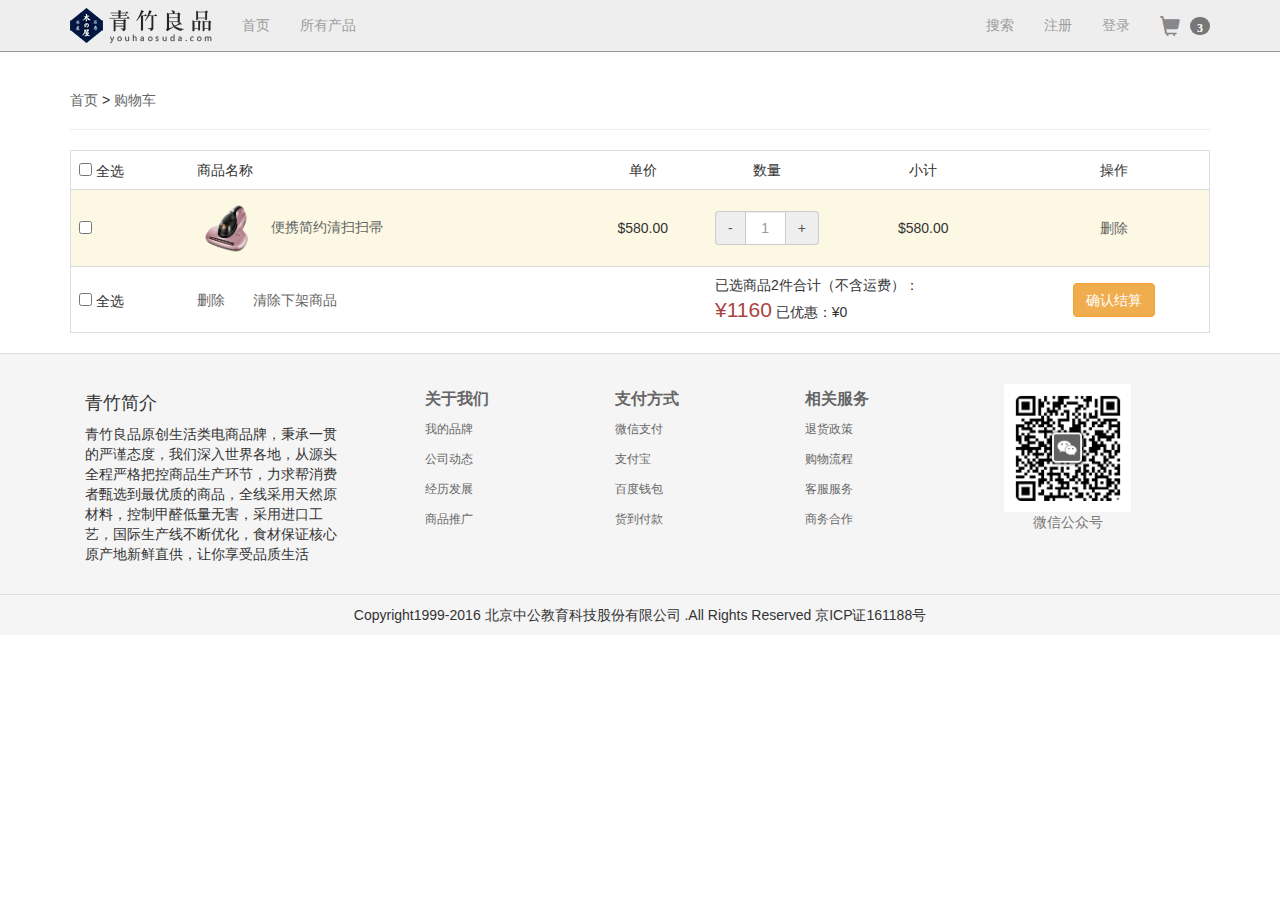
<file: WebRoot/html/car.html>
<!doctype html>
<html lang="en">
<head>
    <meta charset="UTF-8">
    <meta http-equiv="X-UA-Compatible" content="IE=edge">
    <meta name="viewport" content="width=device-width, initial-scale=1, maximum-scale=1, user-scalable=no">
    <title>购物车</title>
    <link rel="stylesheet" type="text/css" href="css/bootstrap.min.css">
    <link rel="stylesheet" type="text/css" href="css/site.css">
    <!-- HTML5 shim and Respond.js for IE8 support of HTML5 elements and media queries -->
    <!-- WARNING: Respond.js doesn't work if you view the page via file:// -->
    <!--[if lt IE 9]>
    <script src="http://cdn.bootcss.com/html5shiv/3.7.2/html5shiv.min.js"></script>
    <script src="http://cdn.bootcss.com/respond.js/1.4.2/respond.min.js"></script>
    <![endif]-->
</head>
<body>
<div class="navbar navbar-inverse navbar-fixed-top">
    <div class="container">
        <div class="navbar-header">
            <button class="navbar-toggle collapsed" type="button" data-toggle="collapse" data-target=".navbar-collapse">
                <span class="sr-only">Toggle navigation</span>
                <span class="icon-bar"></span>
                <span class="icon-bar"></span>
                <span class="icon-bar"></span>
            </button>
            <a class="navbar-brand" href="index.html"><img src="images/logo.png" alt=""></a>
        </div>
        <div class="navbar-collapse collapse" role="navigation">
            <ul class="nav navbar-nav">
                <li><a href="index.html" target="_blank">首页</a></li>
                <li><a href="list.html" target="_blank">所有产品</a></li>
            </ul>
            <ul class="nav navbar-nav navbar-right">
                <li><a href="search.html" target="_blank">搜索</a></li>
                <li><a href="regiser.html" target="_blank">注册</a></li>
                <li><a href="login.html" target="_blank">登录</a></li>
                <li><a href="car.html" class="glyphicon glyphicon-shopping-cart"><span class="badge">3</span></a></li>

            </ul>
        </div>
    </div>
</div>

<div class="container marginTop">
    <div class="projects-header page-header">
        <p><a href="index.html">首页</a> > <a href="">购物车</a></p>
    </div>
    <table class="table" id="cars-table">
        <tr>
            <td><input type="checkbox"> 全选</td>
            <td>商品名称</td>
            <td class="text-center">单价</td>
            <td width="120" class="text-center">数量</td>
            <td class="text-center">小计</td>
            <td class="text-center">操作</td>
        </tr>
        <tr class="warning">
            <td><input type="checkbox"></td>
            <td><a href=""><img src="images/new1.png" alt="" width="60">　便携简约清扫扫帚</a></td>
            <td class="text-center">$580.00</td>
            <td class="text-center"><form class="form-inline">

                    <div class="form-group">
                        <div class="input-group">
                            <div class="input-group-addon">-</div>
                            <input type="text" class="form-control text-center" placeholder="1">
                            <div class="input-group-addon">+</div>
                        </div>
                    </div>

            </form></td>
            <td class="text-center">$580.00</td>
            <td class="text-center"><a href="">删除</a></td>
        </tr>
        <tr>
            <td><input type="checkbox"> 全选</td>
            <td colspan="2"><a href="">删除</a>　　<a href="">清除下架商品</a></td>
            <td colspan="2">已选商品2件合计（不含运费）：<br><strong class="text-danger lead">¥1160</strong>
                已优惠：¥0</td>
            <td class="text-center"><button class="btn btn-warning">确认结算</button></td>

        </tr>
    </table>

</div>

<div class="container-fluid panel-footer padtb_20">
    <div class="container">
        <div class="col-lg-3 col-md-3">
            <h4>青竹简介</h4>
            青竹良品原创生活类电商品牌，秉承一贯的严谨态度，我们深入世界各地，从源头全程严格把控商品生产环节，力求帮消费者甄选到最优质的商品，全线采用天然原材料，控制甲醛低量无害，采用进口工艺，国际生产线不断优化，食材保证核心原产地新鲜直供，让你享受品质生活
        </div>
        <dl class="text-muted col-lg-2 col-md-2 col-sm-4 hidden-xs">
            <dt>
                <a  href="/" >关于我们</a>
            </dt>
            <dd >
                <a href="javascript:void(0);">我的品牌</a>
            </dd>
            <dd>
                <a  href="javascript:void(0);">公司动态</a>
            </dd>
            <dd>
                <a  href="javascript:void(0);">经历发展</a>
            </dd>
            <dd>
                <a href="javascript:void(0);">商品推广</a>
            </dd>
        </dl>
        <dl class="text-muted  col-lg-2 col-md-2  col-sm-4 hidden-xs">
            <dt>
                <a  href="/" >支付方式</a>
            </dt>
            <dd >
                <a href="javascript:void(0);">微信支付</a>
            </dd>
            <dd>
                <a  href="javascript:void(0);">支付宝</a>
            </dd>
            <dd>
                <a  href="javascript:void(0);">百度钱包</a>
            </dd>
            <dd>
                <a href="javascript:void(0);">货到付款</a>
            </dd>
        </dl>
        <dl class="text-muted  col-lg-2 col-md-2 col-sm-4 hidden-xs">
            <dt>
                <a  href="/" >相关服务</a>
            </dt>
            <dd >
                <a href="javascript:void(0);">退货政策</a>
            </dd>
            <dd>
                <a  href="javascript:void(0);">购物流程</a>
            </dd>
            <dd>
                <a  href="javascript:void(0);">客服服务</a>
            </dd>
            <dd>
                <a href="javascript:void(0);">商务合作</a>
            </dd>
        </dl>
        <div class="text-muted col-lg-3 col-md-3 text-center hidden-xs">
            <img src="images/footerImgShow_2.png" width="50%"><br>微信公众号
        </div>
    </div>
</div>
<div class="panel-footer text-center">
    Copyright1999-2016 北京中公教育科技股份有限公司 .All Rights Reserved 京ICP证161188号
</div>
<script type="text/javascript" src="js/jquery.min.js"></script>
<script type="text/javascript" src="js/bootstrap.min.js"></script>
</body>
</html>
</file>
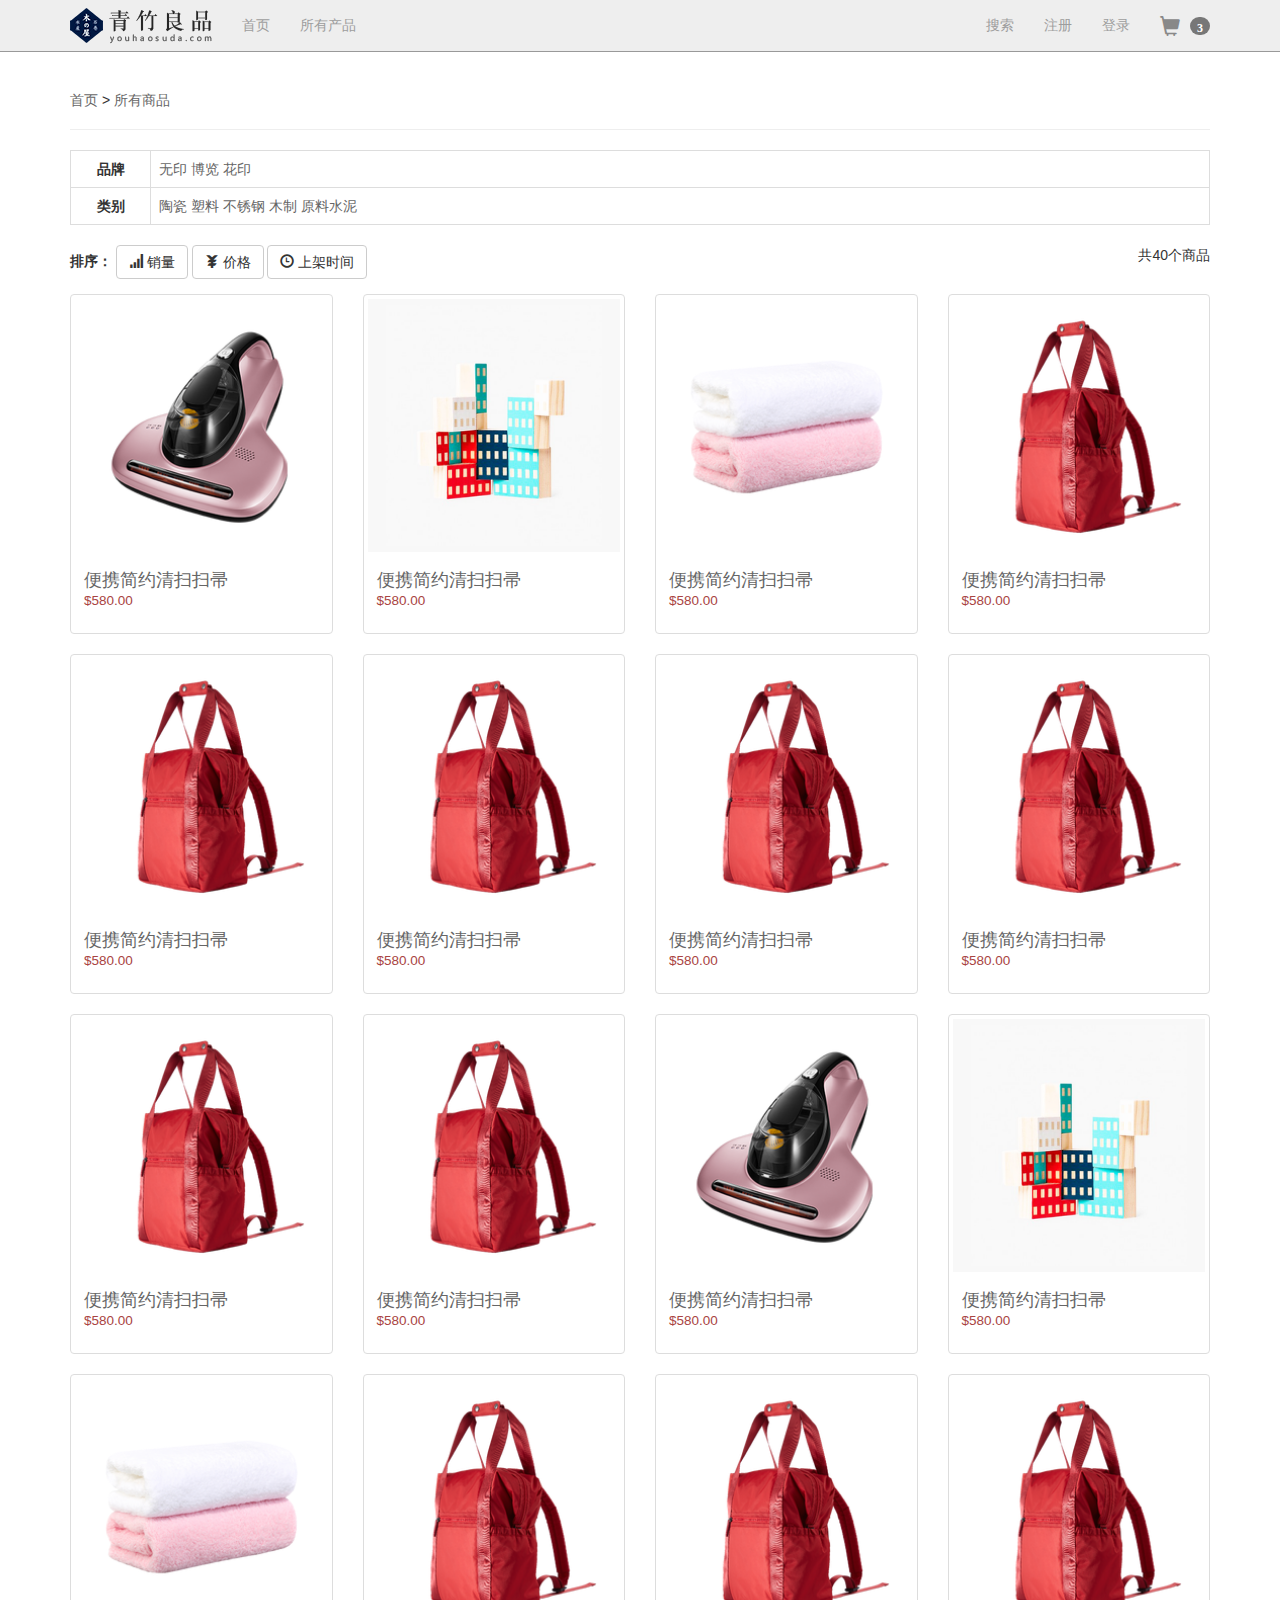
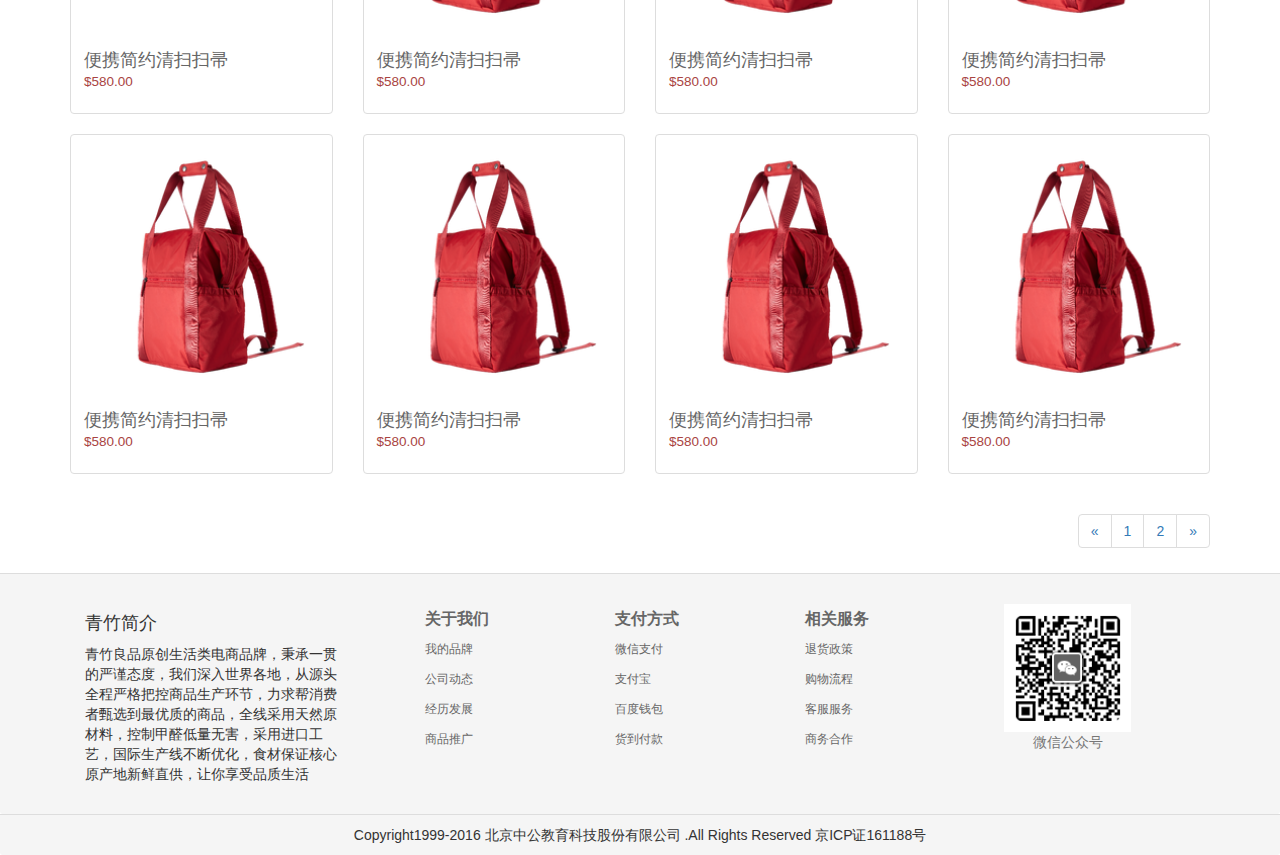
<file: WebRoot/html/list.html>
<!doctype html>
<html lang="en">
<head>
	<meta charset="UTF-8">
    <meta http-equiv="X-UA-Compatible" content="IE=edge">
	<meta name="viewport" content="width=device-width, initial-scale=1, maximum-scale=1, user-scalable=no">
	<title>列表页</title>
	<link rel="stylesheet" type="text/css" href="css/bootstrap.min.css">
    <link rel="stylesheet" type="text/css" href="css/site.css">
    <!-- HTML5 shim and Respond.js for IE8 support of HTML5 elements and media queries -->
    <!-- WARNING: Respond.js doesn't work if you view the page via file:// -->
    <!--[if lt IE 9]>
      <script src="http://cdn.bootcss.com/html5shiv/3.7.2/html5shiv.min.js"></script>
      <script src="http://cdn.bootcss.com/respond.js/1.4.2/respond.min.js"></script>
    <![endif]-->
</head>
<body>
<div class="navbar navbar-inverse navbar-fixed-top">
  <div class="container">
    <div class="navbar-header">
      <button class="navbar-toggle collapsed" type="button" data-toggle="collapse" data-target=".navbar-collapse">
        <span class="sr-only">Toggle navigation</span>
        <span class="icon-bar"></span>
        <span class="icon-bar"></span>
        <span class="icon-bar"></span>
      </button>
      <a class="navbar-brand" href="index.html"><img src="images/logo.png" alt=""></a>
    </div>
    <div class="navbar-collapse collapse" role="navigation">
      <ul class="nav navbar-nav">
        <li><a href="index.html" target="_blank">首页</a></li>
        <li><a href="list.html">所有产品</a></li>
      </ul>
      <ul class="nav navbar-nav navbar-right">
        <li><a href="search.html" target="_blank">搜索</a></li>
        <li><a href="regiser.html" target="_blank">注册</a></li>
        <li><a href="login.html" target="_blank">登录</a></li>
        <li><a href="car.html" target="_blank" class="glyphicon glyphicon-shopping-cart"><span class="badge">3</span></a></li>

      </ul>
    </div>
  </div>
</div>
<div class="container marginTop">
      <div class="projects-header page-header">
        <p><a href="index.html">首页</a> > <a href="">所有商品</a></p>
      </div>
      <table class="table table-bordered tables">
        <tr>
          <th width="80">品牌</th><td><a href="">无印</a> <a href="">博览</a> <a href="">花印</a></td>
        </tr>
        <tr>
          <th>类别</th><td><a href="">陶瓷</a> <a href="">塑料</a> <a href="">不锈钢</a> <a href="">木制</a> <a href="">原料水泥</a></td>
        </tr>
      </table>
      <div class="paixu"><strong>排序：</strong>
        <button type="button" class="btn btn-default btn-md">
        <span class="glyphicon glyphicon-signal" aria-hidden="true"></span> 销量
        </button>
        <button type="button" class="btn btn-default btn-md">
          <span class="glyphicon glyphicon-yen" aria-hidden="true"></span> 价格
        </button>
        <button type="button" class="btn btn-default btn-md">
          <span class="glyphicon glyphicon-time" aria-hidden="true"></span> 上架时间
        </button>
        <span class="fr">共40个商品</span>
      </div>
      <div class="row">
        <div class="col-sm-6 col-md-4 col-lg-3 ">
          <div class="thumbnail">
            <a href="" target="_blank" title="">
            	<img class="lazy" src="images/new1.png" width="300" data-src="images/new1.png" alt=""></a>
            <div class="caption">
              <h4>
                <a href="" target="_blank" title="Dreamweaver网页制作基础">便携简约清扫扫帚<br><small class="text-danger">$580.00</small></a>
              </h4>
            </div>
          </div>
        </div>
        <div class="col-sm-6 col-md-4 col-lg-3 ">
          <div class="thumbnail">
            <a href="" target="_blank" title="">
              <img class="lazy" src="images/new2.png" width="300" data-src="images/new2.png" alt=""></a>
            <div class="caption">
              <h4>
                <a href="" target="_blank" title="Dreamweaver网页制作基础">便携简约清扫扫帚<br><small class="text-danger">$580.00</small></a>
              </h4>
            </div>
          </div>
        </div>
        <div class="col-sm-6 col-md-4 col-lg-3 ">
          <div class="thumbnail">
            <a href="" target="_blank" title="">
              <img class="lazy" src="images/new3.png" width="300" data-src="images/new3.png" alt=""></a>
            <div class="caption">
              <h4>
                <a href="" target="_blank" title="Dreamweaver网页制作基础">便携简约清扫扫帚<br><small class="text-danger">$580.00</small></a>
              </h4>
            </div>
          </div>
        </div>
        <div class="col-sm-6 col-md-4 col-lg-3 ">
          <div class="thumbnail">
            <a href="" target="_blank" title="">
              <img class="lazy" src="images/new4.png" width="300" data-src="images/new4.png" alt=""></a>
            <div class="caption">
              <h4>
                <a href="" target="_blank" title="Dreamweaver网页制作基础">便携简约清扫扫帚<br><small class="text-danger">$580.00</small></a>
              </h4>
            </div>
          </div>
        </div>
        <div class="col-sm-6 col-md-4 col-lg-3 ">
          <div class="thumbnail">
            <a href="" target="_blank" title="">
              <img class="lazy" src="images/new4.png" width="300" data-src="images/new4.png" alt=""></a>
            <div class="caption">
              <h4>
                <a href="" target="_blank" title="Dreamweaver网页制作基础">便携简约清扫扫帚<br><small class="text-danger">$580.00</small></a>
              </h4>
            </div>
          </div>
        </div>
        <div class="col-sm-6 col-md-4 col-lg-3 ">
          <div class="thumbnail">
            <a href="" target="_blank" title="">
              <img class="lazy" src="images/new4.png" width="300" data-src="images/new4.png" alt=""></a>
            <div class="caption">
              <h4>
                <a href="" target="_blank" title="Dreamweaver网页制作基础">便携简约清扫扫帚<br><small class="text-danger">$580.00</small></a>
              </h4>
            </div>
          </div>
        </div>
        <div class="col-sm-6 col-md-4 col-lg-3 ">
          <div class="thumbnail">
            <a href="" target="_blank" title="">
              <img class="lazy" src="images/new4.png" width="300" data-src="images/new4.png" alt=""></a>
            <div class="caption">
              <h4>
                <a href="" target="_blank" title="Dreamweaver网页制作基础">便携简约清扫扫帚<br><small class="text-danger">$580.00</small></a>
              </h4>
            </div>
          </div>
        </div>
        <div class="col-sm-6 col-md-4 col-lg-3 ">
          <div class="thumbnail">
            <a href="" target="_blank" title="">
              <img class="lazy" src="images/new4.png" width="300" data-src="images/new4.png" alt=""></a>
            <div class="caption">
              <h4>
                <a href="" target="_blank" title="Dreamweaver网页制作基础">便携简约清扫扫帚<br><small class="text-danger">$580.00</small></a>
              </h4>
            </div>
          </div>
        </div>
        <div class="col-sm-6 col-md-4 col-lg-3 ">
          <div class="thumbnail">
            <a href="" target="_blank" title="">
              <img class="lazy" src="images/new4.png" width="300" data-src="images/new4.png" alt=""></a>
            <div class="caption">
              <h4>
                <a href="" target="_blank" title="Dreamweaver网页制作基础">便携简约清扫扫帚<br><small class="text-danger">$580.00</small></a>
              </h4>
            </div>
          </div>
        </div>
        <div class="col-sm-6 col-md-4 col-lg-3 ">
          <div class="thumbnail">
            <a href="" target="_blank" title="">
              <img class="lazy" src="images/new4.png" width="300" data-src="images/new4.png" alt=""></a>
            <div class="caption">
              <h4>
                <a href="" target="_blank" title="Dreamweaver网页制作基础">便携简约清扫扫帚<br><small class="text-danger">$580.00</small></a>
              </h4>
            </div>
          </div>
        </div>
        <div class="col-sm-6 col-md-4 col-lg-3 ">
          <div class="thumbnail">
            <a href="" target="_blank" title="">
              <img class="lazy" src="images/new1.png" width="300" data-src="images/new1.png" alt=""></a>
            <div class="caption">
              <h4>
                <a href="" target="_blank" title="Dreamweaver网页制作基础">便携简约清扫扫帚<br><small class="text-danger">$580.00</small></a>
              </h4>
            </div>
          </div>
        </div>
        <div class="col-sm-6 col-md-4 col-lg-3 ">
          <div class="thumbnail">
            <a href="" target="_blank" title="">
              <img class="lazy" src="images/new2.png" width="300" data-src="images/new2.png" alt=""></a>
            <div class="caption">
              <h4>
                <a href="" target="_blank" title="Dreamweaver网页制作基础">便携简约清扫扫帚<br><small class="text-danger">$580.00</small></a>
              </h4>
            </div>
          </div>
        </div>
        <div class="col-sm-6 col-md-4 col-lg-3 ">
          <div class="thumbnail">
            <a href="" target="_blank" title="">
              <img class="lazy" src="images/new3.png" width="300" data-src="images/new3.png" alt=""></a>
            <div class="caption">
              <h4>
                <a href="" target="_blank" title="Dreamweaver网页制作基础">便携简约清扫扫帚<br><small class="text-danger">$580.00</small></a>
              </h4>
            </div>
          </div>
        </div>
        <div class="col-sm-6 col-md-4 col-lg-3 ">
          <div class="thumbnail">
            <a href="" target="_blank" title="">
              <img class="lazy" src="images/new4.png" width="300" data-src="images/new4.png" alt=""></a>
            <div class="caption">
              <h4>
                <a href="" target="_blank" title="Dreamweaver网页制作基础">便携简约清扫扫帚<br><small class="text-danger">$580.00</small></a>
              </h4>
            </div>
          </div>
        </div>
        <div class="col-sm-6 col-md-4 col-lg-3 ">
          <div class="thumbnail">
            <a href="" target="_blank" title="">
              <img class="lazy" src="images/new4.png" width="300" data-src="images/new4.png" alt=""></a>
            <div class="caption">
              <h4>
                <a href="" target="_blank" title="Dreamweaver网页制作基础">便携简约清扫扫帚<br><small class="text-danger">$580.00</small></a>
              </h4>
            </div>
          </div>
        </div>
        <div class="col-sm-6 col-md-4 col-lg-3 ">
          <div class="thumbnail">
            <a href="" target="_blank" title="">
              <img class="lazy" src="images/new4.png" width="300" data-src="images/new4.png" alt=""></a>
            <div class="caption">
              <h4>
                <a href="" target="_blank" title="Dreamweaver网页制作基础">便携简约清扫扫帚<br><small class="text-danger">$580.00</small></a>
              </h4>
            </div>
          </div>
        </div>
        <div class="col-sm-6 col-md-4 col-lg-3 ">
          <div class="thumbnail">
            <a href="" target="_blank" title="">
              <img class="lazy" src="images/new4.png" width="300" data-src="images/new4.png" alt=""></a>
            <div class="caption">
              <h4>
                <a href="" target="_blank" title="Dreamweaver网页制作基础">便携简约清扫扫帚<br><small class="text-danger">$580.00</small></a>
              </h4>
            </div>
          </div>
        </div>
        <div class="col-sm-6 col-md-4 col-lg-3 ">
          <div class="thumbnail">
            <a href="" target="_blank" title="">
              <img class="lazy" src="images/new4.png" width="300" data-src="images/new4.png" alt=""></a>
            <div class="caption">
              <h4>
                <a href="" target="_blank" title="Dreamweaver网页制作基础">便携简约清扫扫帚<br><small class="text-danger">$580.00</small></a>
              </h4>
            </div>
          </div>
        </div>
        <div class="col-sm-6 col-md-4 col-lg-3 ">
          <div class="thumbnail">
            <a href="" target="_blank" title="">
              <img class="lazy" src="images/new4.png" width="300" data-src="images/new4.png" alt=""></a>
            <div class="caption">
              <h4>
                <a href="" target="_blank" title="Dreamweaver网页制作基础">便携简约清扫扫帚<br><small class="text-danger">$580.00</small></a>
              </h4>
            </div>
          </div>
        </div>
        <div class="col-sm-6 col-md-4 col-lg-3 ">
          <div class="thumbnail">
            <a href="" target="_blank" title="">
              <img class="lazy" src="images/new4.png" width="300" data-src="images/new4.png" alt=""></a>
            <div class="caption">
              <h4>
                <a href="" target="_blank" title="Dreamweaver网页制作基础">便携简约清扫扫帚<br><small class="text-danger">$580.00</small></a>
              </h4>
            </div>
          </div>
        </div>
	</div>


  <nav aria-label="Page navigation" class="fr">
    <ul class="pagination">
      <li>
        <a href="#" aria-label="Previous">
          <span aria-hidden="true">&laquo;</span>
        </a>
      </li>
      <li><a href="#">1</a></li>
      <li><a href="#">2</a></li>
      <li>
        <a href="#" aria-label="Next">
          <span aria-hidden="true">&raquo;</span>
        </a>
      </li>
    </ul>
  </nav>



</div>
<div class="container-fluid panel-footer padtb_20">
  <div class="container">
    <div class="col-lg-3 col-md-3">
      <h4>青竹简介</h4>
      青竹良品原创生活类电商品牌，秉承一贯的严谨态度，我们深入世界各地，从源头全程严格把控商品生产环节，力求帮消费者甄选到最优质的商品，全线采用天然原材料，控制甲醛低量无害，采用进口工艺，国际生产线不断优化，食材保证核心原产地新鲜直供，让你享受品质生活
    </div>
    <dl class="text-muted col-lg-2 col-md-2 col-sm-4 hidden-xs">
      <dt>
        <a  href="/" >关于我们</a>
      </dt>
      <dd >
        <a href="javascript:void(0);">我的品牌</a>
      </dd>
      <dd>
        <a  href="javascript:void(0);">公司动态</a>
      </dd>
      <dd>
        <a  href="javascript:void(0);">经历发展</a>
      </dd>
      <dd>
        <a href="javascript:void(0);">商品推广</a>
      </dd>
    </dl>
    <dl class="text-muted  col-lg-2 col-md-2  col-sm-4 hidden-xs">
      <dt>
        <a  href="/" >支付方式</a>
      </dt>
      <dd >
        <a href="javascript:void(0);">微信支付</a>
      </dd>
      <dd>
        <a  href="javascript:void(0);">支付宝</a>
      </dd>
      <dd>
        <a  href="javascript:void(0);">百度钱包</a>
      </dd>
      <dd>
        <a href="javascript:void(0);">货到付款</a>
      </dd>
    </dl>
    <dl class="text-muted  col-lg-2 col-md-2 col-sm-4 hidden-xs">
      <dt>
        <a  href="/" >相关服务</a>
      </dt>
      <dd >
        <a href="javascript:void(0);">退货政策</a>
      </dd>
      <dd>
        <a  href="javascript:void(0);">购物流程</a>
      </dd>
      <dd>
        <a  href="javascript:void(0);">客服服务</a>
      </dd>
      <dd>
        <a href="javascript:void(0);">商务合作</a>
      </dd>
    </dl>
    <div class="text-muted col-lg-3 col-md-3 text-center hidden-xs">
      <img src="images/footerImgShow_2.png" width="50%"><br>微信公众号
    </div>
  </div>
</div>
<div class="panel-footer text-center">
  Copyright1999-2016 北京中公教育科技股份有限公司 .All Rights Reserved 京ICP证161188号
</div>
<script type="text/javascript" src="js/jquery.min.js"></script>
<script type="text/javascript" src="js/bootstrap.min.js"></script>
</body>
</html>
</file>
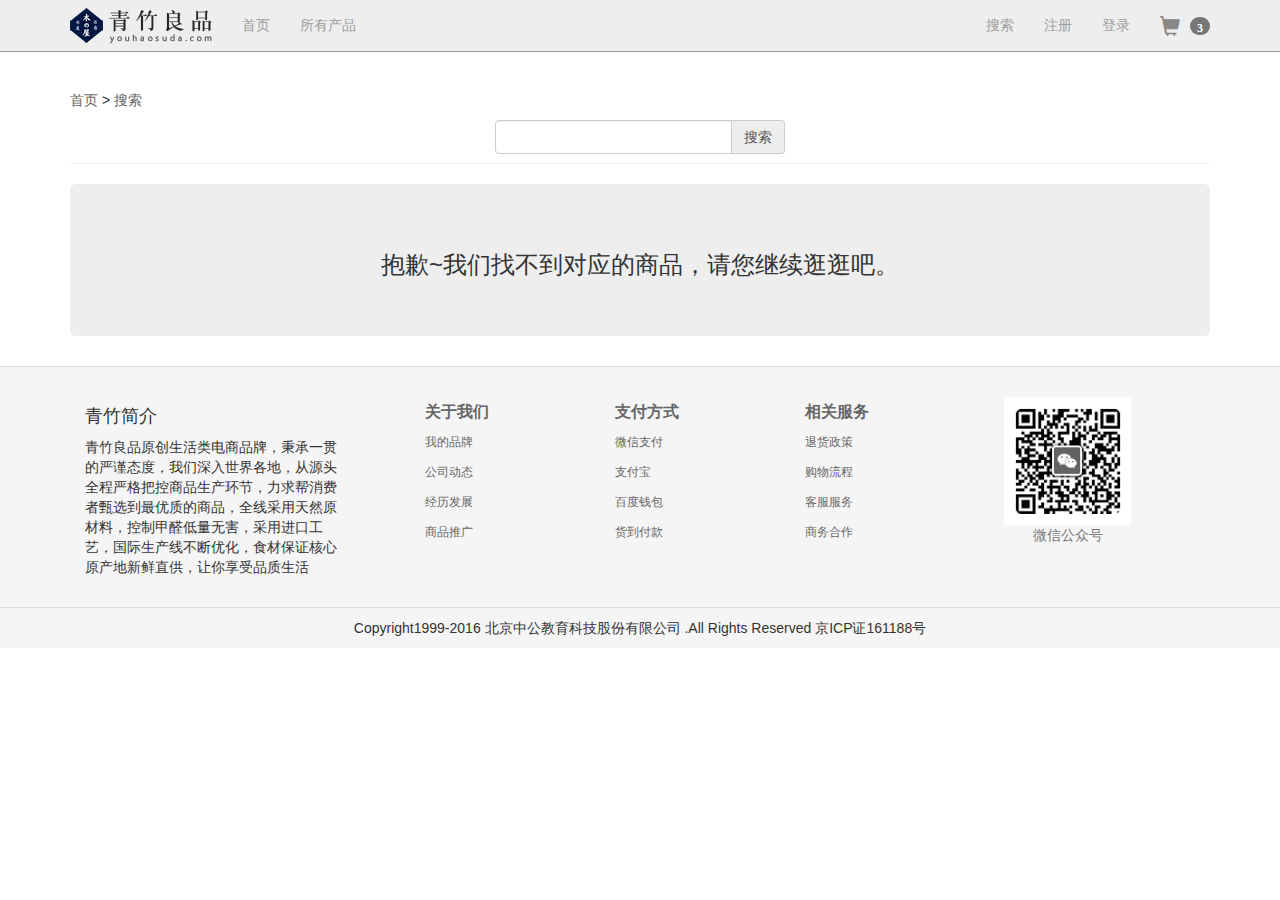
<file: WebRoot/html/no-search.html>
<!doctype html>
<html lang="en">
<head>
    <meta charset="UTF-8">
    <meta http-equiv="X-UA-Compatible" content="IE=edge">
    <meta name="viewport" content="width=device-width, initial-scale=1, maximum-scale=1, user-scalable=no">
    <title>搜索页</title>
    <link rel="stylesheet" type="text/css" href="css/bootstrap.min.css">
    <link rel="stylesheet" type="text/css" href="css/site.css">
    <!-- HTML5 shim and Respond.js for IE8 support of HTML5 elements and media queries -->
    <!-- WARNING: Respond.js doesn't work if you view the page via file:// -->
    <!--[if lt IE 9]>
    <script src="http://cdn.bootcss.com/html5shiv/3.7.2/html5shiv.min.js"></script>
    <script src="http://cdn.bootcss.com/respond.js/1.4.2/respond.min.js"></script>
    <![endif]-->
</head>
<body>
<div class="navbar navbar-inverse navbar-fixed-top">
    <div class="container">
        <div class="navbar-header">
            <button class="navbar-toggle collapsed" type="button" data-toggle="collapse" data-target=".navbar-collapse">
                <span class="sr-only">Toggle navigation</span>
                <span class="icon-bar"></span>
                <span class="icon-bar"></span>
                <span class="icon-bar"></span>
            </button>
            <a class="navbar-brand" href="index.html"><img src="images/logo.png" alt=""></a>
        </div>
        <div class="navbar-collapse collapse" role="navigation">
            <ul class="nav navbar-nav">
                <li><a href="index.html" target="_blank">首页</a></li>
                <li><a href="list.html" target="_blank">所有产品</a></li>
            </ul>
            <ul class="nav navbar-nav navbar-right">
                <li><a href="search.html" target="_blank">搜索</a></li>
                <li><a href="regiser.html" target="_blank">注册</a></li>
                <li><a href="login.html" target="_blank">登录</a></li>
                <li><a href="car.html" target="_blank" class="glyphicon glyphicon-shopping-cart"><span class="badge">3</span></a></li>

            </ul>
        </div>
    </div>
</div>
<div class="container marginTop">
    <div class="projects-header page-header">
        <p><a href="index.html">首页</a> > <a href="">搜索</a></p>
        <form class="form-inline form-search text-center">
            <div class="form-group  has-feedback">
                <div class="col-sm-12">
                    <div class="input-group">
                        <input type="text" class="form-control" >
                        <span class="input-group-addon">搜索</span>
                    </div>
                </div>
            </div>
        </form>

    </div>

    <div class="jumbotron">
        <h3 class="text-center">抱歉~我们找不到对应的商品，请您继续逛逛吧。</h3>
    </div>





</div>
<div class="container-fluid panel-footer padtb_20">
    <div class="container">
        <div class="col-lg-3 col-md-3">
            <h4>青竹简介</h4>
            青竹良品原创生活类电商品牌，秉承一贯的严谨态度，我们深入世界各地，从源头全程严格把控商品生产环节，力求帮消费者甄选到最优质的商品，全线采用天然原材料，控制甲醛低量无害，采用进口工艺，国际生产线不断优化，食材保证核心原产地新鲜直供，让你享受品质生活
        </div>
        <dl class="text-muted col-lg-2 col-md-2 col-sm-4 hidden-xs">
            <dt>
                <a  href="/" >关于我们</a>
            </dt>
            <dd >
                <a href="javascript:void(0);">我的品牌</a>
            </dd>
            <dd>
                <a  href="javascript:void(0);">公司动态</a>
            </dd>
            <dd>
                <a  href="javascript:void(0);">经历发展</a>
            </dd>
            <dd>
                <a href="javascript:void(0);">商品推广</a>
            </dd>
        </dl>
        <dl class="text-muted  col-lg-2 col-md-2  col-sm-4 hidden-xs">
            <dt>
                <a  href="/" >支付方式</a>
            </dt>
            <dd >
                <a href="javascript:void(0);">微信支付</a>
            </dd>
            <dd>
                <a  href="javascript:void(0);">支付宝</a>
            </dd>
            <dd>
                <a  href="javascript:void(0);">百度钱包</a>
            </dd>
            <dd>
                <a href="javascript:void(0);">货到付款</a>
            </dd>
        </dl>
        <dl class="text-muted  col-lg-2 col-md-2 col-sm-4 hidden-xs">
            <dt>
                <a  href="/" >相关服务</a>
            </dt>
            <dd >
                <a href="javascript:void(0);">退货政策</a>
            </dd>
            <dd>
                <a  href="javascript:void(0);">购物流程</a>
            </dd>
            <dd>
                <a  href="javascript:void(0);">客服服务</a>
            </dd>
            <dd>
                <a href="javascript:void(0);">商务合作</a>
            </dd>
        </dl>
        <div class="text-muted col-lg-3 col-md-3 text-center hidden-xs">
            <img src="images/footerImgShow_2.png" width="50%"><br>微信公众号
        </div>
    </div>
</div>
<div class="panel-footer text-center">
    Copyright1999-2016 北京中公教育科技股份有限公司 .All Rights Reserved 京ICP证161188号
</div>
<script type="text/javascript" src="js/jquery.min.js"></script>
<script type="text/javascript" src="js/bootstrap.min.js"></script>
</body>
</html>
</file>
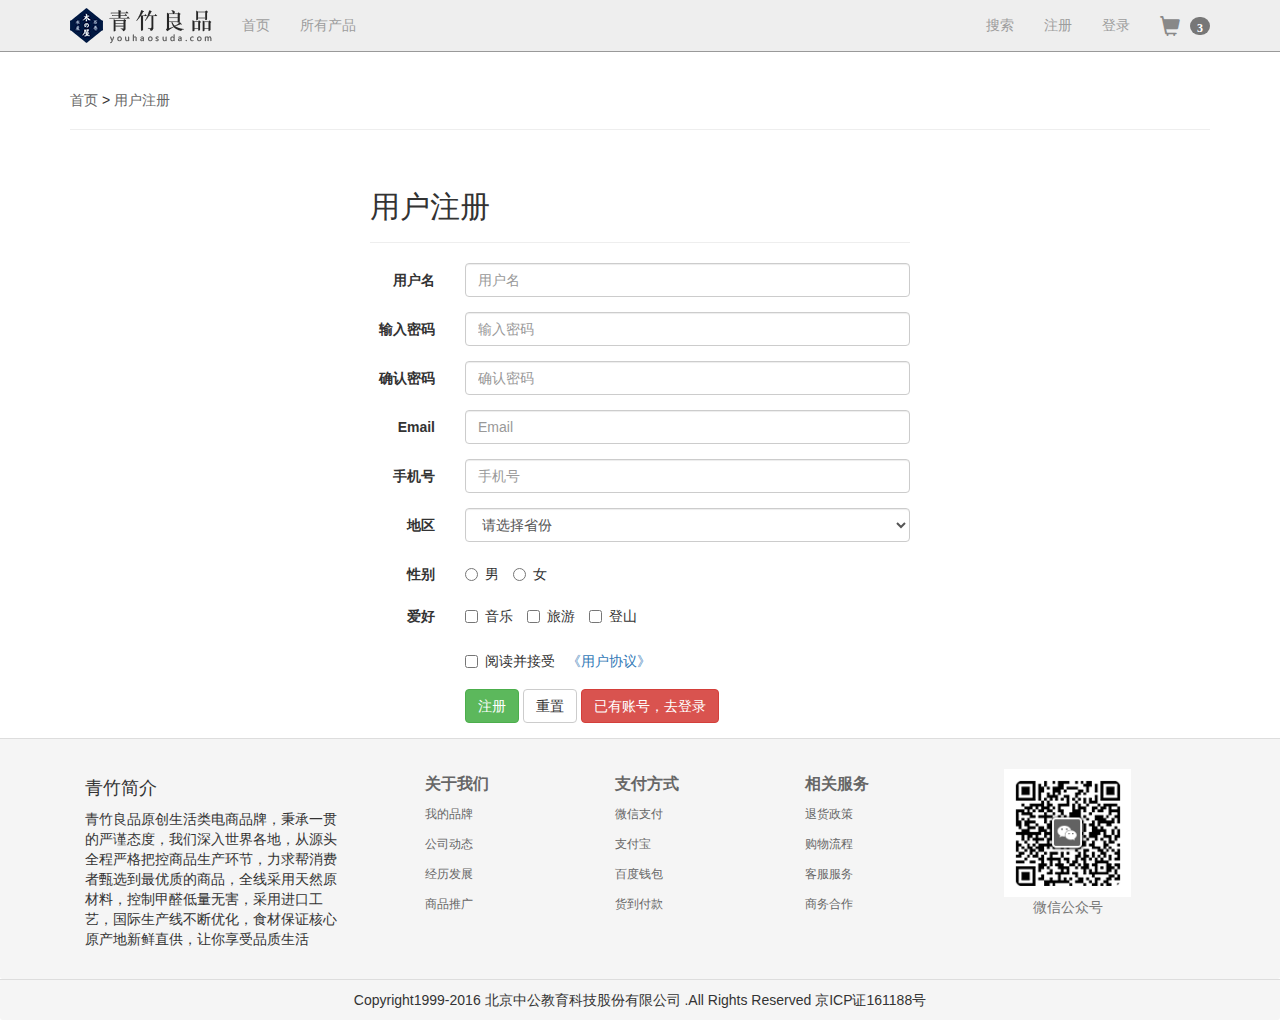
<file: WebRoot/html/regiser.html>
<!doctype html>
<html lang="en">
<head>
	<meta charset="UTF-8">
    <meta http-equiv="X-UA-Compatible" content="IE=edge">
	<meta name="viewport" content="width=device-width, initial-scale=1, maximum-scale=1, user-scalable=no">
	<title>用户注册</title>
	<link rel="stylesheet" type="text/css" href="css/bootstrap.min.css">
    <link rel="stylesheet" type="text/css" href="css/site.css">
    <!-- HTML5 shim and Respond.js for IE8 support of HTML5 elements and media queries -->
    <!-- WARNING: Respond.js doesn't work if you view the page via file:// -->
    <!--[if lt IE 9]>
      <script src="http://cdn.bootcss.com/html5shiv/3.7.2/html5shiv.min.js"></script>
      <script src="http://cdn.bootcss.com/respond.js/1.4.2/respond.min.js"></script>
    <![endif]-->
</head>
<body>
<div class="navbar navbar-inverse navbar-fixed-top">
  <div class="container">
    <div class="navbar-header">
      <button class="navbar-toggle collapsed" type="button" data-toggle="collapse" data-target=".navbar-collapse">
        <span class="sr-only">Toggle navigation</span>
        <span class="icon-bar"></span>
        <span class="icon-bar"></span>
        <span class="icon-bar"></span>
      </button>
      <a class="navbar-brand" href="index.html"><img src="images/logo.png" alt=""></a>
    </div>
    <div class="navbar-collapse collapse" role="navigation">
      <ul class="nav navbar-nav">
        <li><a href="index.html" target="_blank">首页</a></li>
        <li><a href="list.html" target="_blank">所有产品</a></li>
      </ul>
      <ul class="nav navbar-nav navbar-right">
        <li><a href="search.html" target="_blank">搜索</a></li>
        <li><a href="regiser.html">注册</a></li>
        <li><a href="login.html" target="_blank">登录</a></li>
        <li><a href="car.html" target="_blank" class="glyphicon glyphicon-shopping-cart"><span class="badge">3</span></a></li>

      </ul>
    </div>
  </div>
</div>

<div class="container marginTop">
      <div class="projects-header page-header">
        <p><a href="index.html">首页</a> > <a href="">用户注册</a></p>
      </div>
  <div class="col-lg-6 col-lg-offset-3">
    <div class="projects-header page-header">
      <h2>用户注册</h2>
    </div>
    
    <form action="do_lg"method="post" class="form-horizontal" role="form">
      <div class="form-group">
        <label for="inputEmail3" class="col-sm-2 control-label">用户名</label>
        <div class="col-sm-10">
          <input type="text" name="username"class="form-control" id="inputEmail3" placeholder="用户名">
        </div>
      </div>
      <div class="form-group">
        <label for="inputPassword3" class="col-sm-2 control-label">输入密码</label>
        <div class="col-sm-10">
          <input type="password" name="password" class="form-control" id="inputPassword3" placeholder="输入密码">
        </div>
      </div>
      <div class="form-group">
        <label for="inputPassword4" class="col-sm-2 control-label">确认密码</label>
        <div class="col-sm-10">
          <input type="password" name="upassword" class="form-control" id="inputPassword4" placeholder="确认密码">
        </div>
      </div>
      <div class="form-group">
        <label for="inputEmail2" class="col-sm-2 control-label">Email</label>
        <div class="col-sm-10">
          <input type="text" name="email" class="form-control" id="inputEmail2" placeholder="Email">
        </div>
      </div>
      <div class="form-group">
        <label for="inputEmail4" class="col-sm-2 control-label">手机号</label>
        <div class="col-sm-10">
          <input type="text" name="tel" class="form-control" id="inputEmail4" placeholder="手机号">
        </div>
      </div>
      <div class="form-group">
        <label for="inputArea" class="col-sm-2 control-label">地区</label>
        <div class="col-sm-10">
          <select name="province" class="form-control" id="inputArea">
            <option>请选择省份</option>
            <option>河北</option>
            <option>山东</option>
            <option>河南</option>
            <option>内蒙</option>
          </select>
        </div>
      </div>
      <div class="form-group">
        <b class="col-sm-2 control-label">性别</b>
        <div class="col-sm-10">
          <label class="radio-inline">
            <input type="radio" name="gender" id="inlineRadio2" value="男"> 男
          </label>
          <label class="radio-inline">
            <input type="radio" name="gender" id="inlineRadio3" value="女"> 女
          </label>
        </div>
      </div>
      <div class="form-group">
        <b class="col-sm-2 control-label">爱好</b>
        <div class="col-sm-10">
          <label class="checkbox-inline">
            <input name="hobby" type="checkbox" id="inlineCheckbox1" value="音乐"> 音乐
          </label>
          <label class="checkbox-inline">
            <input name="hobby" type="checkbox" id="inlineCheckbox2" value="旅游"> 旅游
          </label>
          <label class="checkbox-inline">
            <input name="hobby" type="checkbox" id="inlineCheckbox3" value="登山"> 登山
          </label>
        </div>
      </div>
      <div class="form-group">
        <div class="col-sm-offset-2 col-sm-10">
          <div class="checkbox">
            <label>
              <input type="checkbox"> 阅读并接受
            </label>
            <button type="button" class="btn-link" data-toggle="modal" data-target="#myModal">《用户协议》</button>
          </div>
        </div>
      </div>

      <!-- Modal -->
      <div class="modal fade" id="myModal" tabindex="-1" role="dialog" aria-labelledby="myModalLabel" aria-hidden="true">
        <div class="modal-dialog">
          <div class="modal-content">
            <div class="modal-header">
              <button type="button" class="close" data-dismiss="modal"><span aria-hidden="true">&times;</span><span class="sr-only">Close</span></button>
              <h4 class="modal-title" id="myModalLabel">用户协议</h4>
            </div>
            <div class="modal-body">
              优就业是中公教育IT培训品牌，致力于培养面向电商及互联网领域的高端人才，以学员就业为目的，优质就业为宗旨，是一家集互联网营销师、SEO优化师、SEM竞价师、社会化媒体运营师、电商运营师、互联网产品经理、网页设计师、Web前端工程师、PHP工程师、Android工程师、iOS工程师、Java工程师、C/C++工程师、软件测试工程师等课程为一体的IT培训机构。
            </div>
            <div class="modal-footer">
              <button type="button" class="btn btn-default" data-dismiss="modal">关闭</button>
            </div>
          </div>
        </div>
      </div>

      <div class="form-group">
        <div class="col-sm-offset-2 col-sm-10">
          <input type="submit" class="btn btn-success" value="注册"> <input type="reset" class="btn btn-default" value="重置" /> <a href="login.html" class="btn btn-danger">已有账号，去登录</a>
        </div>
      </div>
    </form>
  </div>
</div>
<div class="container-fluid panel-footer padtb_20">
  <div class="container">
    <div class="col-lg-3 col-md-3">
      <h4>青竹简介</h4>
      青竹良品原创生活类电商品牌，秉承一贯的严谨态度，我们深入世界各地，从源头全程严格把控商品生产环节，力求帮消费者甄选到最优质的商品，全线采用天然原材料，控制甲醛低量无害，采用进口工艺，国际生产线不断优化，食材保证核心原产地新鲜直供，让你享受品质生活
    </div>
    <dl class="text-muted col-lg-2 col-md-2 col-sm-4 hidden-xs">
      <dt>
        <a  href="/" >关于我们</a>
      </dt>
      <dd >
        <a href="javascript:void(0);">我的品牌</a>
      </dd>
      <dd>
        <a  href="javascript:void(0);">公司动态</a>
      </dd>
      <dd>
        <a  href="javascript:void(0);">经历发展</a>
      </dd>
      <dd>
        <a href="javascript:void(0);">商品推广</a>
      </dd>
    </dl>
    <dl class="text-muted  col-lg-2 col-md-2  col-sm-4 hidden-xs">
      <dt>
        <a  href="/" >支付方式</a>
      </dt>
      <dd >
        <a href="javascript:void(0);">微信支付</a>
      </dd>
      <dd>
        <a  href="javascript:void(0);">支付宝</a>
      </dd>
      <dd>
        <a  href="javascript:void(0);">百度钱包</a>
      </dd>
      <dd>
        <a href="javascript:void(0);">货到付款</a>
      </dd>
    </dl>
    <dl class="text-muted  col-lg-2 col-md-2 col-sm-4 hidden-xs">
      <dt>
        <a  href="/" >相关服务</a>
      </dt>
      <dd >
        <a href="javascript:void(0);">退货政策</a>
      </dd>
      <dd>
        <a  href="javascript:void(0);">购物流程</a>
      </dd>
      <dd>
        <a  href="javascript:void(0);">客服服务</a>
      </dd>
      <dd>
        <a href="javascript:void(0);">商务合作</a>
      </dd>
    </dl>
    <div class="text-muted col-lg-3 col-md-3 text-center hidden-xs">
      <img src="images/footerImgShow_2.png" width="50%"><br>微信公众号
    </div>
  </div>
</div>
<div class="panel-footer text-center">
  Copyright1999-2016 北京中公教育科技股份有限公司 .All Rights Reserved 京ICP证161188号
</div>
<script type="text/javascript" src="js/jquery.min.js"></script>
<script type="text/javascript" src="js/bootstrap.min.js"></script>
</body>
</html>
</file>
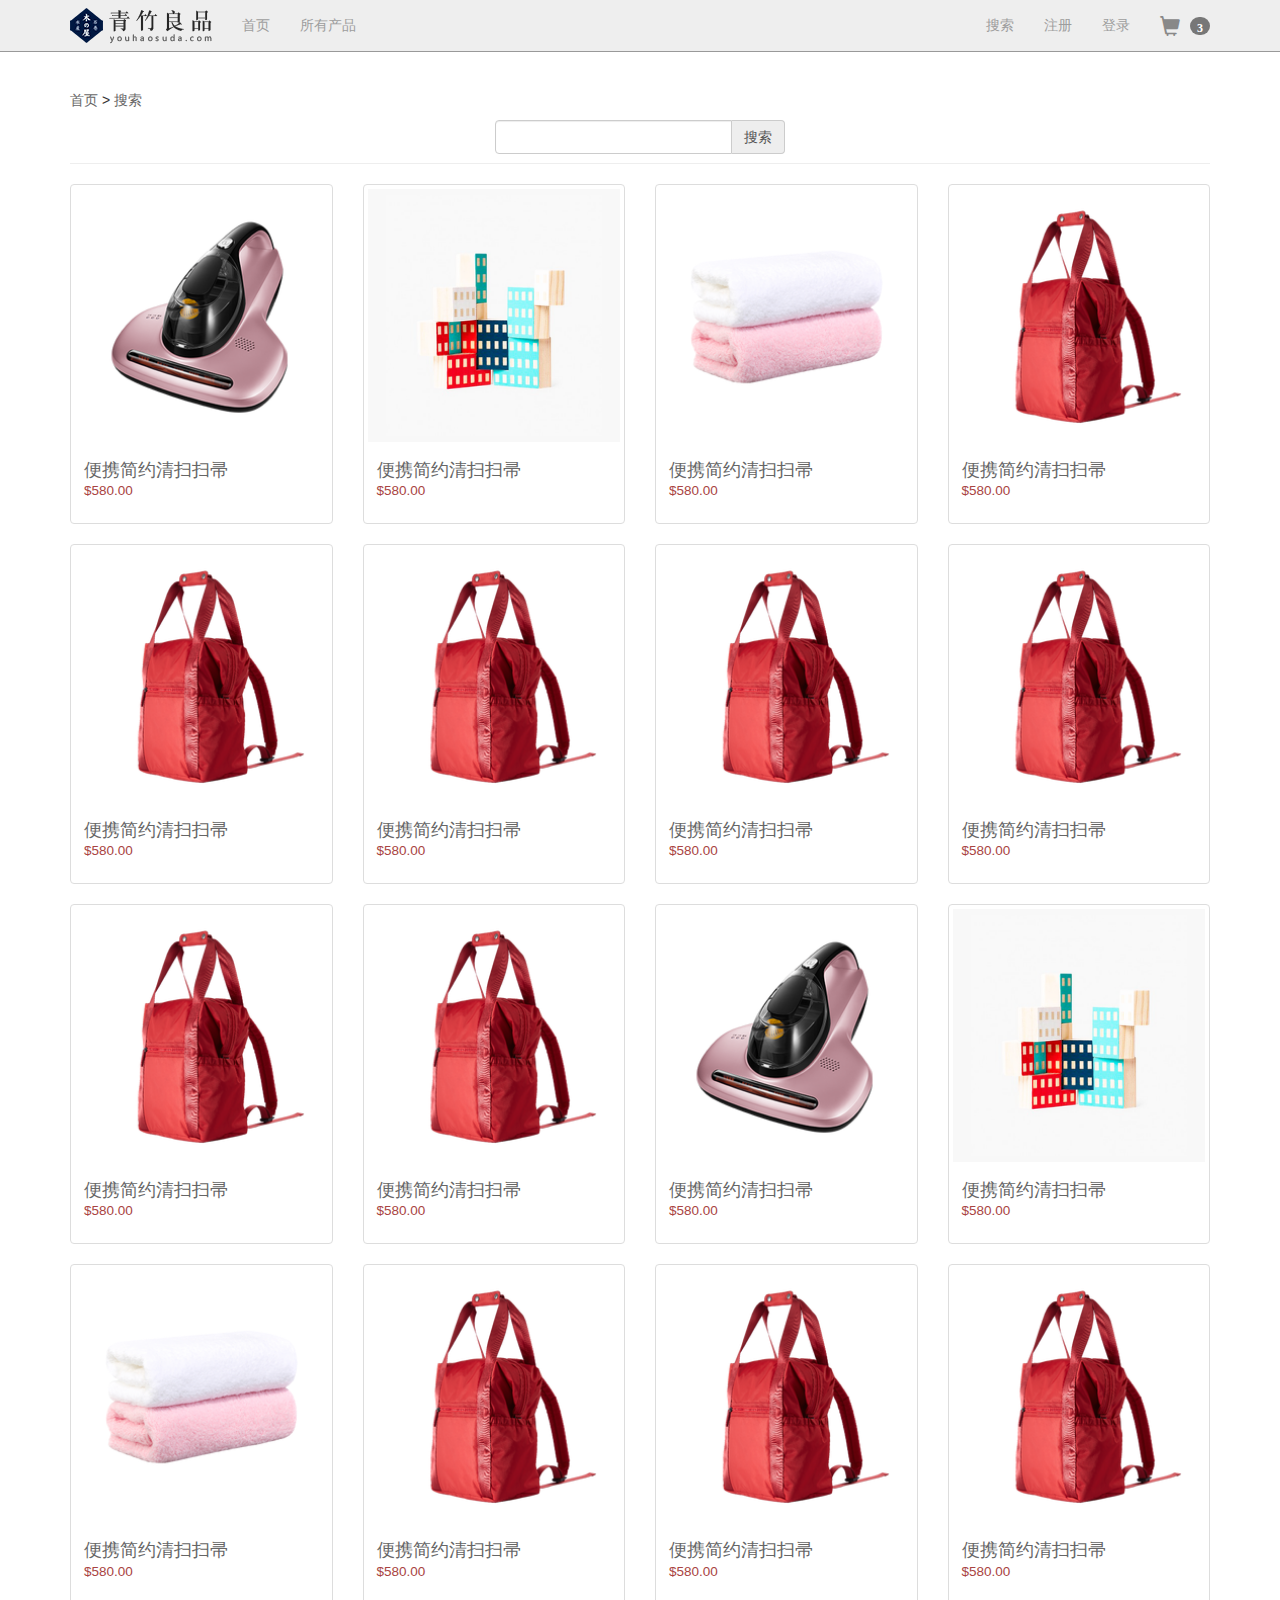
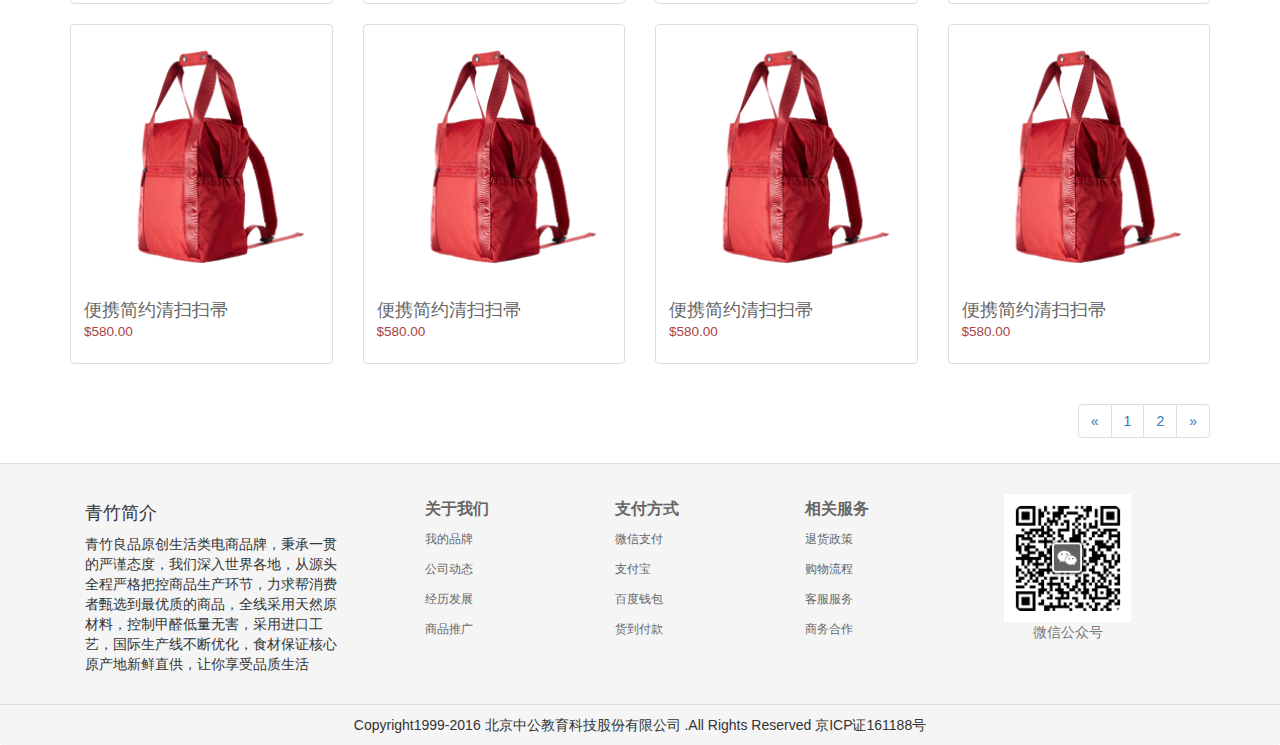
<file: WebRoot/html/search.html>
<!doctype html>
<html lang="en">
<head>
    <meta charset="UTF-8">
    <meta http-equiv="X-UA-Compatible" content="IE=edge">
    <meta name="viewport" content="width=device-width, initial-scale=1, maximum-scale=1, user-scalable=no">
    <title>搜索页</title>
    <link rel="stylesheet" type="text/css" href="css/bootstrap.min.css">
    <link rel="stylesheet" type="text/css" href="css/site.css">
    <!-- HTML5 shim and Respond.js for IE8 support of HTML5 elements and media queries -->
    <!-- WARNING: Respond.js doesn't work if you view the page via file:// -->
    <!--[if lt IE 9]>
    <script src="http://cdn.bootcss.com/html5shiv/3.7.2/html5shiv.min.js"></script>
    <script src="http://cdn.bootcss.com/respond.js/1.4.2/respond.min.js"></script>
    <![endif]-->
</head>
<body>
<div class="navbar navbar-inverse navbar-fixed-top">
    <div class="container">
        <div class="navbar-header">
            <button class="navbar-toggle collapsed" type="button" data-toggle="collapse" data-target=".navbar-collapse">
                <span class="sr-only">Toggle navigation</span>
                <span class="icon-bar"></span>
                <span class="icon-bar"></span>
                <span class="icon-bar"></span>
            </button>
            <a class="navbar-brand" href="index.html"><img src="images/logo.png" alt=""></a>
        </div>
        <div class="navbar-collapse collapse" role="navigation">
            <ul class="nav navbar-nav">
                <li><a href="index.html" target="_blank">首页</a></li>
                <li><a href="list.html" target="_blank">所有产品</a></li>
            </ul>
            <ul class="nav navbar-nav navbar-right">
                <li><a href="search.html">搜索</a></li>
                <li><a href="regiser.html" target="_blank">注册</a></li>
                <li><a href="login.html" target="_blank">登录</a></li>
                <li><a href="car.html" target="_blank" class="glyphicon glyphicon-shopping-cart"><span class="badge">3</span></a></li>

            </ul>
        </div>
    </div>
</div>
<div class="container marginTop">
    <div class="projects-header page-header">
        <p><a href="index.html">首页</a> > <a href="">搜索</a></p>
        <form class="form-inline form-search text-center">
            <div class="form-group  has-feedback">
                <div class="col-sm-12">
                    <div class="input-group">
                        <input type="text" class="form-control" >
                        <span class="input-group-addon">搜索</span>
                    </div>
                </div>
            </div>
        </form>

    </div>
    <div class="row">
        <div class="col-sm-6 col-md-4 col-lg-3 ">
            <div class="thumbnail">
                <a href="" target="_blank" title="">
                    <img class="lazy" src="images/new1.png" width="300" data-src="images/new1.png" alt=""></a>
                <div class="caption">
                    <h4>
                        <a href="" target="_blank" title="Dreamweaver网页制作基础">便携简约清扫扫帚<br><small class="text-danger">$580.00</small></a>
                    </h4>
                </div>
            </div>
        </div>
        <div class="col-sm-6 col-md-4 col-lg-3 ">
            <div class="thumbnail">
                <a href="" target="_blank" title="">
                    <img class="lazy" src="images/new2.png" width="300" data-src="images/new2.png" alt=""></a>
                <div class="caption">
                    <h4>
                        <a href="" target="_blank" title="Dreamweaver网页制作基础">便携简约清扫扫帚<br><small class="text-danger">$580.00</small></a>
                    </h4>
                </div>
            </div>
        </div>
        <div class="col-sm-6 col-md-4 col-lg-3 ">
            <div class="thumbnail">
                <a href="" target="_blank" title="">
                    <img class="lazy" src="images/new3.png" width="300" data-src="images/new3.png" alt=""></a>
                <div class="caption">
                    <h4>
                        <a href="" target="_blank" title="Dreamweaver网页制作基础">便携简约清扫扫帚<br><small class="text-danger">$580.00</small></a>
                    </h4>
                </div>
            </div>
        </div>
        <div class="col-sm-6 col-md-4 col-lg-3 ">
            <div class="thumbnail">
                <a href="" target="_blank" title="">
                    <img class="lazy" src="images/new4.png" width="300" data-src="images/new4.png" alt=""></a>
                <div class="caption">
                    <h4>
                        <a href="" target="_blank" title="Dreamweaver网页制作基础">便携简约清扫扫帚<br><small class="text-danger">$580.00</small></a>
                    </h4>
                </div>
            </div>
        </div>
        <div class="col-sm-6 col-md-4 col-lg-3 ">
            <div class="thumbnail">
                <a href="" target="_blank" title="">
                    <img class="lazy" src="images/new4.png" width="300" data-src="images/new4.png" alt=""></a>
                <div class="caption">
                    <h4>
                        <a href="" target="_blank" title="Dreamweaver网页制作基础">便携简约清扫扫帚<br><small class="text-danger">$580.00</small></a>
                    </h4>
                </div>
            </div>
        </div>
        <div class="col-sm-6 col-md-4 col-lg-3 ">
            <div class="thumbnail">
                <a href="" target="_blank" title="">
                    <img class="lazy" src="images/new4.png" width="300" data-src="images/new4.png" alt=""></a>
                <div class="caption">
                    <h4>
                        <a href="" target="_blank" title="Dreamweaver网页制作基础">便携简约清扫扫帚<br><small class="text-danger">$580.00</small></a>
                    </h4>
                </div>
            </div>
        </div>
        <div class="col-sm-6 col-md-4 col-lg-3 ">
            <div class="thumbnail">
                <a href="" target="_blank" title="">
                    <img class="lazy" src="images/new4.png" width="300" data-src="images/new4.png" alt=""></a>
                <div class="caption">
                    <h4>
                        <a href="" target="_blank" title="Dreamweaver网页制作基础">便携简约清扫扫帚<br><small class="text-danger">$580.00</small></a>
                    </h4>
                </div>
            </div>
        </div>
        <div class="col-sm-6 col-md-4 col-lg-3 ">
            <div class="thumbnail">
                <a href="" target="_blank" title="">
                    <img class="lazy" src="images/new4.png" width="300" data-src="images/new4.png" alt=""></a>
                <div class="caption">
                    <h4>
                        <a href="" target="_blank" title="Dreamweaver网页制作基础">便携简约清扫扫帚<br><small class="text-danger">$580.00</small></a>
                    </h4>
                </div>
            </div>
        </div>
        <div class="col-sm-6 col-md-4 col-lg-3 ">
            <div class="thumbnail">
                <a href="" target="_blank" title="">
                    <img class="lazy" src="images/new4.png" width="300" data-src="images/new4.png" alt=""></a>
                <div class="caption">
                    <h4>
                        <a href="" target="_blank" title="Dreamweaver网页制作基础">便携简约清扫扫帚<br><small class="text-danger">$580.00</small></a>
                    </h4>
                </div>
            </div>
        </div>
        <div class="col-sm-6 col-md-4 col-lg-3 ">
            <div class="thumbnail">
                <a href="" target="_blank" title="">
                    <img class="lazy" src="images/new4.png" width="300" data-src="images/new4.png" alt=""></a>
                <div class="caption">
                    <h4>
                        <a href="" target="_blank" title="Dreamweaver网页制作基础">便携简约清扫扫帚<br><small class="text-danger">$580.00</small></a>
                    </h4>
                </div>
            </div>
        </div>
        <div class="col-sm-6 col-md-4 col-lg-3 ">
            <div class="thumbnail">
                <a href="" target="_blank" title="">
                    <img class="lazy" src="images/new1.png" width="300" data-src="images/new1.png" alt=""></a>
                <div class="caption">
                    <h4>
                        <a href="" target="_blank" title="Dreamweaver网页制作基础">便携简约清扫扫帚<br><small class="text-danger">$580.00</small></a>
                    </h4>
                </div>
            </div>
        </div>
        <div class="col-sm-6 col-md-4 col-lg-3 ">
            <div class="thumbnail">
                <a href="" target="_blank" title="">
                    <img class="lazy" src="images/new2.png" width="300" data-src="images/new2.png" alt=""></a>
                <div class="caption">
                    <h4>
                        <a href="" target="_blank" title="Dreamweaver网页制作基础">便携简约清扫扫帚<br><small class="text-danger">$580.00</small></a>
                    </h4>
                </div>
            </div>
        </div>
        <div class="col-sm-6 col-md-4 col-lg-3 ">
            <div class="thumbnail">
                <a href="" target="_blank" title="">
                    <img class="lazy" src="images/new3.png" width="300" data-src="images/new3.png" alt=""></a>
                <div class="caption">
                    <h4>
                        <a href="" target="_blank" title="Dreamweaver网页制作基础">便携简约清扫扫帚<br><small class="text-danger">$580.00</small></a>
                    </h4>
                </div>
            </div>
        </div>
        <div class="col-sm-6 col-md-4 col-lg-3 ">
            <div class="thumbnail">
                <a href="" target="_blank" title="">
                    <img class="lazy" src="images/new4.png" width="300" data-src="images/new4.png" alt=""></a>
                <div class="caption">
                    <h4>
                        <a href="" target="_blank" title="Dreamweaver网页制作基础">便携简约清扫扫帚<br><small class="text-danger">$580.00</small></a>
                    </h4>
                </div>
            </div>
        </div>
        <div class="col-sm-6 col-md-4 col-lg-3 ">
            <div class="thumbnail">
                <a href="" target="_blank" title="">
                    <img class="lazy" src="images/new4.png" width="300" data-src="images/new4.png" alt=""></a>
                <div class="caption">
                    <h4>
                        <a href="" target="_blank" title="Dreamweaver网页制作基础">便携简约清扫扫帚<br><small class="text-danger">$580.00</small></a>
                    </h4>
                </div>
            </div>
        </div>
        <div class="col-sm-6 col-md-4 col-lg-3 ">
            <div class="thumbnail">
                <a href="" target="_blank" title="">
                    <img class="lazy" src="images/new4.png" width="300" data-src="images/new4.png" alt=""></a>
                <div class="caption">
                    <h4>
                        <a href="" target="_blank" title="Dreamweaver网页制作基础">便携简约清扫扫帚<br><small class="text-danger">$580.00</small></a>
                    </h4>
                </div>
            </div>
        </div>
        <div class="col-sm-6 col-md-4 col-lg-3 ">
            <div class="thumbnail">
                <a href="" target="_blank" title="">
                    <img class="lazy" src="images/new4.png" width="300" data-src="images/new4.png" alt=""></a>
                <div class="caption">
                    <h4>
                        <a href="" target="_blank" title="Dreamweaver网页制作基础">便携简约清扫扫帚<br><small class="text-danger">$580.00</small></a>
                    </h4>
                </div>
            </div>
        </div>
        <div class="col-sm-6 col-md-4 col-lg-3 ">
            <div class="thumbnail">
                <a href="" target="_blank" title="">
                    <img class="lazy" src="images/new4.png" width="300" data-src="images/new4.png" alt=""></a>
                <div class="caption">
                    <h4>
                        <a href="" target="_blank" title="Dreamweaver网页制作基础">便携简约清扫扫帚<br><small class="text-danger">$580.00</small></a>
                    </h4>
                </div>
            </div>
        </div>
        <div class="col-sm-6 col-md-4 col-lg-3 ">
            <div class="thumbnail">
                <a href="" target="_blank" title="">
                    <img class="lazy" src="images/new4.png" width="300" data-src="images/new4.png" alt=""></a>
                <div class="caption">
                    <h4>
                        <a href="" target="_blank" title="Dreamweaver网页制作基础">便携简约清扫扫帚<br><small class="text-danger">$580.00</small></a>
                    </h4>
                </div>
            </div>
        </div>
        <div class="col-sm-6 col-md-4 col-lg-3 ">
            <div class="thumbnail">
                <a href="" target="_blank" title="">
                    <img class="lazy" src="images/new4.png" width="300" data-src="images/new4.png" alt=""></a>
                <div class="caption">
                    <h4>
                        <a href="" target="_blank" title="Dreamweaver网页制作基础">便携简约清扫扫帚<br><small class="text-danger">$580.00</small></a>
                    </h4>
                </div>
            </div>
        </div>
    </div>


    <nav aria-label="Page navigation" class="fr">
        <ul class="pagination">
            <li>
                <a href="#" aria-label="Previous">
                    <span aria-hidden="true">&laquo;</span>
                </a>
            </li>
            <li><a href="#">1</a></li>
            <li><a href="#">2</a></li>
            <li>
                <a href="#" aria-label="Next">
                    <span aria-hidden="true">&raquo;</span>
                </a>
            </li>
        </ul>
    </nav>



</div>
<div class="container-fluid panel-footer padtb_20">
    <div class="container">
        <div class="col-lg-3 col-md-3">
            <h4>青竹简介</h4>
            青竹良品原创生活类电商品牌，秉承一贯的严谨态度，我们深入世界各地，从源头全程严格把控商品生产环节，力求帮消费者甄选到最优质的商品，全线采用天然原材料，控制甲醛低量无害，采用进口工艺，国际生产线不断优化，食材保证核心原产地新鲜直供，让你享受品质生活
        </div>
        <dl class="text-muted col-lg-2 col-md-2 col-sm-4 hidden-xs">
            <dt>
                <a  href="/" >关于我们</a>
            </dt>
            <dd >
                <a href="javascript:void(0);">我的品牌</a>
            </dd>
            <dd>
                <a  href="javascript:void(0);">公司动态</a>
            </dd>
            <dd>
                <a  href="javascript:void(0);">经历发展</a>
            </dd>
            <dd>
                <a href="javascript:void(0);">商品推广</a>
            </dd>
        </dl>
        <dl class="text-muted  col-lg-2 col-md-2  col-sm-4 hidden-xs">
            <dt>
                <a  href="/" >支付方式</a>
            </dt>
            <dd >
                <a href="javascript:void(0);">微信支付</a>
            </dd>
            <dd>
                <a  href="javascript:void(0);">支付宝</a>
            </dd>
            <dd>
                <a  href="javascript:void(0);">百度钱包</a>
            </dd>
            <dd>
                <a href="javascript:void(0);">货到付款</a>
            </dd>
        </dl>
        <dl class="text-muted  col-lg-2 col-md-2 col-sm-4 hidden-xs">
            <dt>
                <a  href="/" >相关服务</a>
            </dt>
            <dd >
                <a href="javascript:void(0);">退货政策</a>
            </dd>
            <dd>
                <a  href="javascript:void(0);">购物流程</a>
            </dd>
            <dd>
                <a  href="javascript:void(0);">客服服务</a>
            </dd>
            <dd>
                <a href="javascript:void(0);">商务合作</a>
            </dd>
        </dl>
        <div class="text-muted col-lg-3 col-md-3 text-center hidden-xs">
            <img src="images/footerImgShow_2.png" width="50%"><br>微信公众号
        </div>
    </div>
</div>
<div class="panel-footer text-center">
    Copyright1999-2016 北京中公教育科技股份有限公司 .All Rights Reserved 京ICP证161188号
</div>
<script type="text/javascript" src="js/jquery.min.js"></script>
<script type="text/javascript" src="js/bootstrap.min.js"></script>
</body>
</html>
</file>
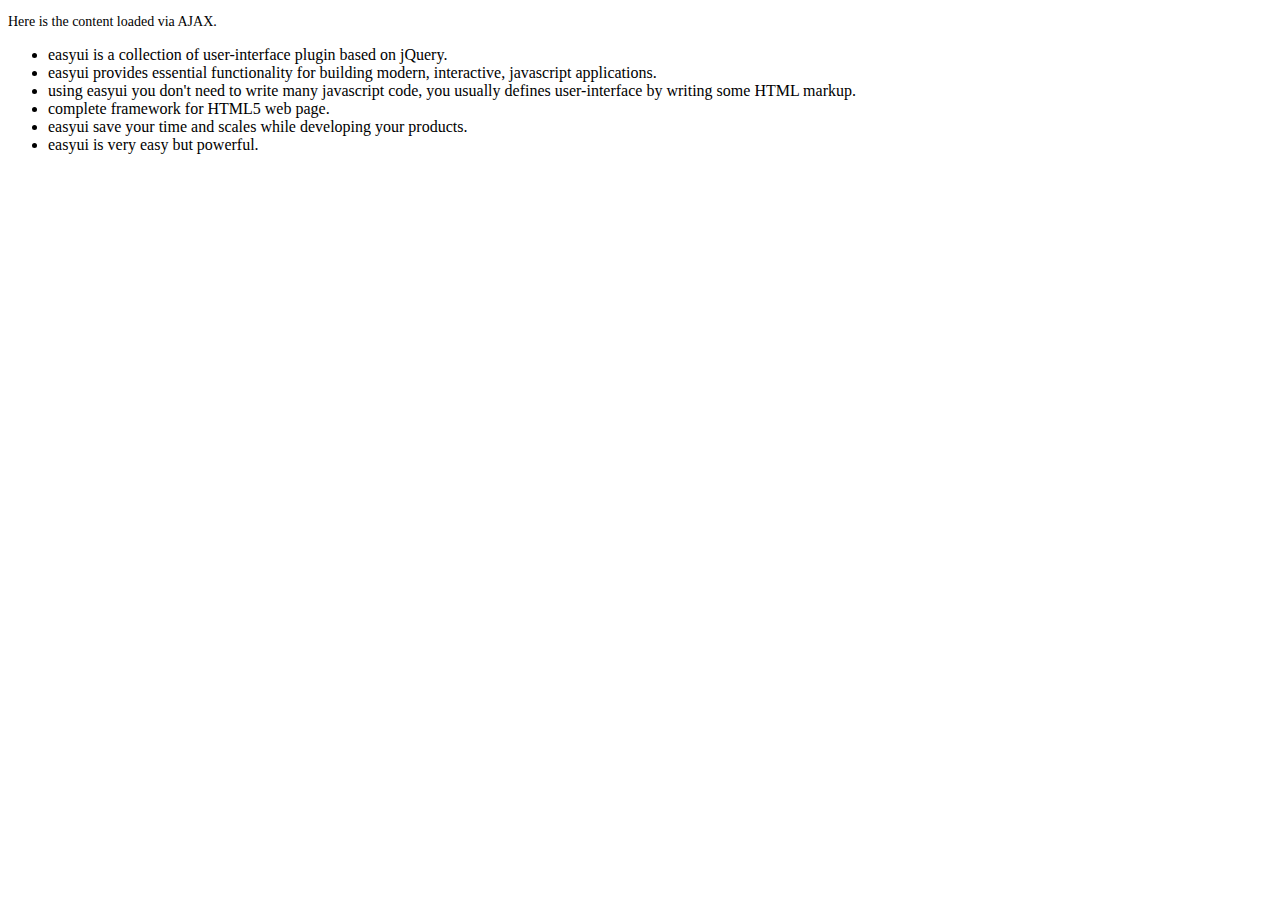
<file: WebRoot/demo/accordion/_content.html>
<!DOCTYPE html>
<html>
<head>
	<meta charset="UTF-8">
	<title>AJAX Content</title>
</head>
<body>
	<p style="font-size:14px">Here is the content loaded via AJAX.</p>
	<ul>
		<li>easyui is a collection of user-interface plugin based on jQuery.</li>
		<li>easyui provides essential functionality for building modern, interactive, javascript applications.</li>
		<li>using easyui you don't need to write many javascript code, you usually defines user-interface by writing some HTML markup.</li>
		<li>complete framework for HTML5 web page.</li>
		<li>easyui save your time and scales while developing your products.</li>
		<li>easyui is very easy but powerful.</li>
	</ul>
</body>
</html>
</file>
<file: WebRoot/html/css/site.css>
@charset "utf-8";
/* CSS Document */
.marginTop{margin-top:50px;}
.textIndet p{text-indent:2em; line-height:1.8; padding:0; display:block;}
.marginTop20{margin-top:20px;}
a{color:#666;}
.fr{ float: right;}

.list-li li{line-height:2;}
.li_line{height:30px;}

div.ha_bg a{ background:#f8f8f8;     padding-bottom: 8%;    display:inline-block;}
.padtb_20{ padding: 30px 0}
dl.text-muted{ padding-left: 70px;}
dl.text-muted dt a{ font-size: 16px; line-height: 30px;}
dl.text-muted dd a{ font-size: 12px; line-height: 30px;}

/*cplist*/
.tables th{ text-align: center}
.paixu{
    padding:0 0 15px 0;}
/*shop*/
.big_pic{ margin-bottom: 10px;}

.shop-line{ line-height: 2.2;}
.shop_sl dt{ margin-bottom: 10px;}
.shop_sl dd .row{ margin-bottom: 10px;}
.panel-border{ border-top: 1px solid #ddd; margin-top: 20px; padding-top: 20px;}
.leads{ font-size: 16px; text-indent: 2em; line-height: 1.5;
    padding:10px 0;}
.glyphicon-shopping-cart:before {
    color: #888;
    font-size:20px;
    vertical-align: middle; margin-right: 10px}

/*car*/
#cars-table tr td{ vertical-align: middle; border-bottom: 1px solid #ddd}
#cars-table tr td:first-child{border-left: 1px solid #ddd}
#cars-table tr td:last-child{border-right: 1px solid #ddd}
</file>
